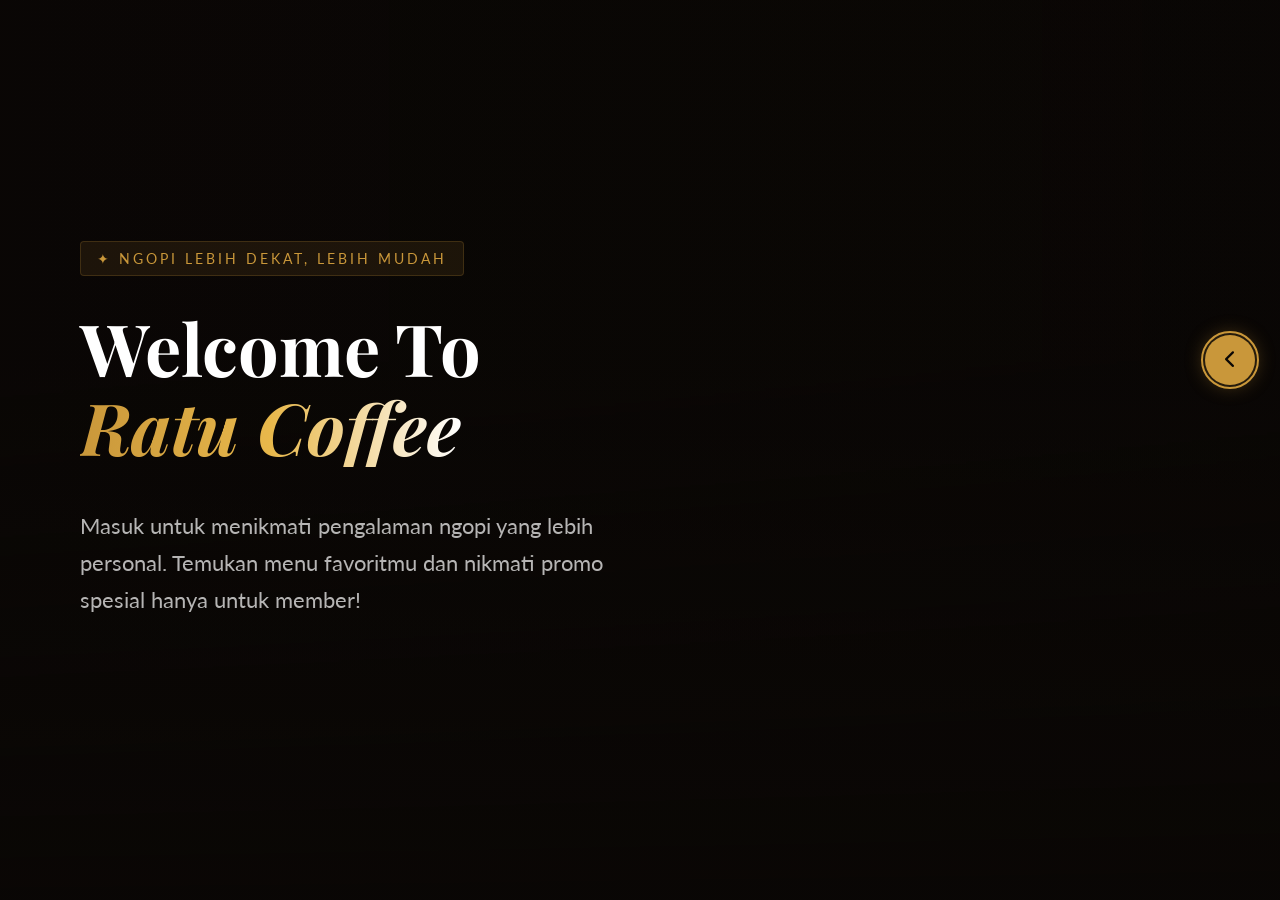
<file: index.html>
<!doctype html>
<html lang="id">
  <head>
    <meta charset="UTF-8" />
    <meta name="viewport" content="width=device-width, initial-scale=1.0" />
    <title>Ratu coffee</title>
    <link
      href="https://fonts.googleapis.com/css2?family=Playfair+Display:ital,wght@0,600;0,700;1,600&family=Lato:wght@300;400;700&display=swap"
      rel="stylesheet"
    />
    <!-- Font Awesome for icons -->
    <link
      rel="stylesheet"
      href="https://cdnjs.cloudflare.com/ajax/libs/font-awesome/6.4.0/css/all.min.css"
    />
    <link rel="stylesheet" href="style.css" />
    <!-- Google Identity Services SDK -->
    <script src="https://accounts.google.com/gsi/client" async defer></script>
  </head>
  <body>
    <div class="main-bg"></div>
    <!-- PANEL KIRI  -->
    <div class="left">
      <div class="left-content">
        <div class="left-badge">
          <span>✦ Ngopi Lebih Dekat, Lebih Mudah</span>
        </div>

        <div class="left-title">
          Welcome To<br />
          <em>Ratu Coffee</em><br />
        </div>
        <p class="left-sub">
          Masuk untuk menikmati pengalaman ngopi yang lebih personal. Temukan
          menu favoritmu dan nikmati promo spesial hanya untuk member!
        </p>
      </div>

      <!-- Tombol buka panel (hidden by default) -->
      <button
        class="btn-open-panel show"
        id="openPanelBtn"
        onclick="toggleRightPanel()"
      >
        <span>LOGIN</span>
        <div class="icon-box">
          <i class="fas fa-chevron-left"></i>
        </div>
      </button>

    </div>

    <!--  PANEL KANAN -->
    <div class="right panel-off" id="rightPanel">
      <button class="btn-hide-panel" onclick="toggleRightPanel()">
        <i class="fas fa-times"></i>
      </button>
      <!-- LOGIN FORM -->
      <div id="login-form" class="auth-container active">
        <div class="logo">
          <div class="logo-icon"><i class="fas fa-coffee"></i></div>
        </div>
        <h2 class="form-heading">Selamat Datang</h2>
        <p class="form-sub">Masukkan akun Anda untuk melanjutkan</p>

        <!-- Pesan error/info -->
        <div class="error" id="err">Email atau password salah. Coba lagi.</div>

        <!-- Input email -->
        <div class="field">
          <label for="email">Email Address</label>
          <input
            type="email"
            id="email"
            placeholder="Masukan email Anda"
            autocomplete="off"
            oninput="checkEmail('email', 'err-email')"
          />
          <div
            id="err-email"
            style="
              color: #e07070;
              font-size: 11px;
              margin-top: 5px;
              display: none;
            "
          >
            Format email tidak valid! (Harus ada .com atau sejenisnya)
          </div>
        </div>

        <!-- Input password -->
        <div class="field">
          <label for="pass">Password</label>
          <div class="password-wrapper">
            <input
              type="password"
              id="pass"
              placeholder="Masukan Password Anda"
              autocomplete="new-password"
            />
            <button
              type="button"
              class="toggle-password"
              onclick="togglePassword()"
            >
              <i class="fas fa-eye" id="toggleIcon"></i>
            </button>
          </div>
        </div>

        <!-- Remember & forgot -->
        <div class="row">
          <label class="remember">
            <input type="checkbox" checked /> Ingatlah aku
          </label>
          <div class="forgot" onclick="switchForm('forgot')">
            Lupa kata sandi?
          </div>
        </div>

        <!-- Tombol login -->
        <button class="btn-primary" id="loginBtn" onclick="doLogin()">
          Masuk
        </button>

        <!-- Real Google Login Button -->
        <div
          id="googleBtnContainer"
          style="display: flex; justify-content: center; margin-bottom: 20px"
        >
          <div id="googleBtn"></div>
        </div>

        <div class="divider"><span>ATAU MASUK DENGAN</span></div>

        <p class="signup">
          Belum punya akun?
          <a href="#" onclick="switchForm('register')">Buat akun</a>
        </p>
      </div>

      <!-- FORGOT PASSWORD FORM -->
      <div id="forgot-form" class="auth-container">
        <div class="logo">
          <div class="logo-icon">☕</div>
        </div>

        <h2 class="form-heading">Reset Password</h2>
        <p class="form-sub">
          Masukkan alamat email Anda dan kami akan mengirimkan tautan untuk
          mengatur ulang kata sandi Anda.
        </p>

        <div class="error" id="err-forgot"></div>

        <div class="field">
          <label for="forgot-email">Email Address</label>
          <input
            type="email"
            id="forgot-email"
            placeholder="your@email.com"
            oninput="checkEmail('forgot-email', 'err-forgot-email')"
          />
          <div
            id="err-forgot-email"
            style="
              color: #e07070;
              font-size: 11px;
              margin-top: 5px;
              display: none;
            "
          >
            Format email tidak valid!
          </div>
        </div>

        <button class="btn-primary" onclick="handleReset()">
          Kirim Tautan
        </button>

        <button class="btn-secondary" onclick="switchForm('login')">
          Kembali ke Halaman Login
        </button>
      </div>

      <!-- REGISTER FORM -->
      <div id="register-form" class="auth-container">
        <div class="logo">
          <div class="logo-icon">☕</div>
        </div>

        <h2 class="form-heading">Buat Akun</h2>
        <p class="form-sub"></p>

        <div class="error" id="err-register"></div>

        <div class="field">
          <label for="reg-name">Nama Lengkap</label>
          <input type="text" id="reg-name" placeholder="Masukan Nama Anda" />
        </div>

        <div class="field">
          <label for="reg-email">Email Address</label>
          <input
            type="email"
            id="reg-email"
            placeholder="Masukan Email Anda"
            oninput="checkEmail('reg-email', 'err-reg-email')"
          />
          <div
            id="err-reg-email"
            style="
              color: #e07070;
              font-size: 11px;
              margin-top: 5px;
              display: none;
            "
          >
            Format email tidak valid!
          </div>
        </div>

        <div class="field">
          <label for="reg-pass">Password</label>
          <input
            type="password"
            id="reg-pass"
            placeholder="Masukan Password Anda"
          />
        </div>

        <button class="btn-primary" onclick="handleRegister()">Daftar</button>

        <button class="btn-secondary" onclick="switchForm('login')">
          Sudah punya akun? Masuk
        </button>
      </div>
    </div>

    <!-- JS di file terpisah -->
    <!-- SOCIAL LOGIN MODAL -->
    <div id="socialModal" class="social-modal-overlay">
      <!-- Loading State (Hidden initially) -->
      <div id="socialLoading" class="social-loading" style="display: none">
        <div class="spinner"></div>
        <p>Menghubungkan...</p>
      </div>

      <!-- Account Selection State -->
      <div id="socialContent" class="social-modal-content">
        <div class="social-modal-header">
          <div id="social-brand-icon" style="margin-bottom: 15px"></div>
          <h3
            id="social-modal-title"
            style="
              font-family: &quot;Roboto&quot;, sans-serif;
              font-weight: 400;
            "
          >
            Pilih Akun
          </h3>
          <p id="social-modal-sub">
            untuk melanjutkan ke <strong>Ratu Coffee</strong>
          </p>
        </div>
        <div class="account-list">
          <div
            class="account-item"
            onclick="selectAccount('Arif Madu', 'arifmadu@gmail.com')"
          >
            <div class="acc-avatar">A</div>
            <div class="acc-info">
              <div class="acc-name">Arif Madu</div>
              <div class="acc-email">arifmadu@gmail.com</div>
            </div>
            <i
              class="fas fa-chevron-right"
              style="margin-left: auto; font-size: 12px; color: #ccc"
            ></i>
          </div>
          <div
            class="account-item"
            onclick="selectAccount('Kaydenn', 'kaydenn.dev@apple.com')"
          >
            <div class="acc-avatar" style="background: #5f6368">K</div>
            <div class="acc-info">
              <div class="acc-name">Kaydenn</div>
              <div class="acc-email">kaydenn.dev@apple.com</div>
            </div>
            <i
              class="fas fa-chevron-right"
              style="margin-left: auto; font-size: 12px; color: #ccc"
            ></i>
          </div>
          <div class="account-item" onclick="closeSocialModal()">
            <div
              class="acc-avatar"
              style="background: #fff; border: 1px solid #ddd; color: #5f6368"
            >
              <i class="fas fa-user-plus" style="font-size: 12px"></i>
            </div>
            <div class="acc-info">
              <div class="acc-name" style="color: #5f6368">
                Gunakan akun lain
              </div>
            </div>
          </div>
        </div>
        <div class="social-modal-footer-info">
          Untuk melanjutkan, Google akan membagikan nama, alamat email,
          preferensi bahasa, dan foto profil Anda dengan Ratu Coffee.
        </div>
        <div class="social-modal-footer">
          <button class="btn-cancel" onclick="closeSocialModal()">Batal</button>
        </div>
      </div>
    </div>

    <script src="script.js"></script>
  </body>
</html>
</file>
<file: style.css>
* {
  box-sizing: border-box;
  margin: 0;
  padding: 0;
}

:root {
  --black: #0a0705;
  --dark: #120e0a;
  --card: #1a1410;
  --border: #2e2318;
  --border2: #3d3020;
  --gold: #c9973a;
  --gold-light: #e8b84b;
  --gold-dim: rgba(201, 151, 58, 0.15);
  --cream: #f5e6c8;
  --muted: #7a6a55;
  --red-bg: rgba(180, 50, 50, 0.1);
  --red-border: rgba(180, 50, 50, 0.3);
  --red-text: #e07070;
}

/*  BODY */
body {
  font-family: "Lato", sans-serif;
  background: var(--black);
  min-height: 100vh;
  display: flex;
  overflow: hidden;
}

/* PANEL KIRI */

.left {
  flex: 1;
  position: relative;
  overflow: hidden;
  display: flex;
  flex-direction: column;
  justify-content: center;
  padding: 48px 48px 48px 80px;
  transition: all 0.6s cubic-bezier(0.4, 0, 0.2, 1);
}

.left.full {
  flex: 1;
}

/* Tombol buka panel (muncul saat panel kanan disembunyikan) */
.btn-open-panel {
  position: absolute;
  right: 25px;
  top: 40%;
  transform: translateY(-50%);
  display: none;
  align-items: center;
  gap: 0;
  cursor: pointer;
  z-index: 100;
  transition: all 0.5s cubic-bezier(0.4, 0, 0.2, 1);
  background: none;
  border: none;
  padding: 0;
}

.btn-open-panel .icon-box {
  width: 50px;
  height: 50px;
  background: var(--gold);
  border-radius: 50%;
  color: var(--black);
  display: flex;
  align-items: center;
  justify-content: center;
  font-size: 18px;
  box-shadow: 0 0 20px rgba(201, 151, 58, 0.4);
  transition: all 0.5s cubic-bezier(0.4, 0, 0.2, 1);
  z-index: 2;
  position: relative;
}

.btn-open-panel .icon-box::after {
  content: '';
  position: absolute;
  inset: -4px;
  border-radius: 50%;
  border: 2px solid var(--gold);
  animation: pulse 2s infinite;
}

@keyframes pulse {
  0% { transform: scale(1); opacity: 0.5; }
  100% { transform: scale(1.5); opacity: 0; }
}


.btn-open-panel span {
  color: #ffffff;
  background: rgba(201, 151, 58, 0.15);
  backdrop-filter: blur(12px);
  -webkit-backdrop-filter: blur(12px);
  padding: 8px 24px 8px 30px;
  border-radius: 30px 0 0 30px;
  margin-right: -25px;
  font-weight: 700;
  font-size: 11px;
  letter-spacing: 3px;
  text-transform: uppercase;
  opacity: 0;
  transform: translateX(30px);
  transition: all 0.5s cubic-bezier(0.4, 0, 0.2, 1);
  pointer-events: none;
  border: 1px solid rgba(201, 151, 58, 0.3);
  border-right: none;
  box-shadow: -5px 0 15px rgba(0,0,0,0.2);
}

.btn-open-panel:hover span {
  opacity: 1;
  transform: translateX(0);
  margin-right: 15px;
}

.btn-open-panel:hover .icon-box {
  transform: scale(1.1) rotate(-90deg);
  background: var(--gold-light);
  box-shadow: 0 0 35px rgba(201, 151, 58, 0.6);
}

.btn-open-panel.show {
  display: flex;
}

/* Background foto dengan overlay */

.main-bg {
  position: fixed;
  inset: 0;
  z-index: -1;
  background:
    linear-gradient(to top, rgba(10, 7, 5, 0.92) 0%, rgba(10, 7, 5, 0.15) 60%),
    linear-gradient(to right, rgba(10, 7, 5, 0) 0%, rgba(10, 7, 5, 0.2) 100%),
    url("https://images.unsplash.com/photo-1495474472287-4d71bcdd2085?w=1200&q=80")
      0% center / cover no-repeat;
  transform-origin: left center;
  animation: zoomBG 20s infinite alternate;
}

@keyframes zoomBG {
  0% { transform: scale(1) translateX(0); }
  100% { transform: scale(1.1) translateX(-20px); }
}



.left-overlay {
  position: absolute;
  inset: 0;
  background: radial-gradient(
    circle at 20% 50%,
    rgba(10, 7, 5, 0) 0%,
    rgba(10, 7, 5, 0.8) 100%
  );
  z-index: 0;
}

/* Judul besar */
.left-title {
  font-family: "Playfair Display", serif;
  font-size: clamp(36px, 6vw, 72px);
  font-weight: 700;
  color: #ffffff;
  line-height: 1.1;
  margin-bottom: 40px;
  opacity: 0;
  transform: translateY(30px);
  transition: all 0.8s cubic-bezier(0.2, 0.8, 0.2, 1);
}

body.ready .left-title {
  opacity: 1;
  transform: translateY(0);
}

.left-title em {
  color: var(--gold); /* Fallback */
  background: linear-gradient(
    90deg,
    var(--gold) 0%,
    var(--gold-light) 25%,
    #ffffff 50%,
    var(--gold-light) 75%,
    var(--gold) 100%
  );
  background-size: 200% auto;
  -webkit-background-clip: text;
  background-clip: text;
  -webkit-text-fill-color: transparent;
  font-style: italic;
  display: inline-block;
  animation: shine 4s linear infinite;
}

@keyframes shine {
  to { background-position: 200% center; }
}



.left-title .gold-text {
  color: var(--gold);
  font-style: italic;
}

/* Badge di atas judul */
.left-badge {
  display: inline-flex;
  align-items: center;
  gap: 8px;
  padding: 8px 16px;
  background: rgba(201, 151, 58, 0.1);
  border: 1px solid rgba(201, 151, 58, 0.2);
  border-radius: 4px;
  
  /* Remove Shimmer from Box */
  background: rgba(201, 151, 58, 0.1);
  color: var(--gold);
  
  font-size: 14px;
  letter-spacing: 3px;
  text-transform: uppercase;
  margin-bottom: 32px;
  position: relative;
  animation: floatBadge 4s ease-in-out infinite;
}

@keyframes floatBadge {
  0%, 100% { transform: translateY(0); }
  50% { transform: translateY(-8px); }
}

/* Paragraf deskripsi */
.left-sub {
  font-size: clamp(14px, 3vw, 22px);
  color: rgba(255, 255, 255, 0.7);
  line-height: 1.7;
  max-width: 540px;
  margin-bottom: 40px;
  opacity: 0;
  transform: translateY(20px);
  transition: all 0.8s cubic-bezier(0.2, 0.8, 0.2, 1) 0.2s;
}

body.ready .left-sub {
  opacity: 1;
  transform: translateY(0);
}

/* Garis dekoratif */
.left-line {
  width: 60px;
  height: 2px;
  background: var(--gold);
  margin-bottom: 24px;
}


/* ============================================
   PANEL KANAN — form login
   ============================================ */
.right {
  width: 420px;
  flex-shrink: 0;
  background: rgba(18, 14, 10, 0.15);
  backdrop-filter: blur(25px);
  -webkit-backdrop-filter: blur(25px);
  display: flex;
  flex-direction: column;
  justify-content: flex-start;
  align-items: center;
  padding: 60px 44px 40px;
  overflow-y: auto;
  position: relative;
  border-left: 1px solid var(--border);
  transition: all 0.8s cubic-bezier(0.4, 0, 0.2, 1);
  transform: translateX(100%);
}

body.ready .right {
  transform: translateX(0);
}

.right.panel-off {
  display: none !important;
}

.btn-hide-panel {
  position: absolute;
  left: 20px;
  top: 20px;
  background: rgba(255, 255, 255, 0.05);
  border: 1px solid var(--border);
  width: 36px;
  height: 36px;
  border-radius: 50%;
  color: var(--cream);
  font-size: 16px;
  cursor: pointer;
  transition: all 0.3s ease;
  z-index: 100;
  display: flex;
  align-items: center;
  justify-content: center;
}

.btn-hide-panel:hover {
  background: rgba(255, 255, 255, 0.1);
  color: var(--gold);
  transform: rotate(90deg);
}

.auth-container {
  display: none;
  flex-direction: column;
  margin: 0;
  padding: 0;
  min-height: min-content;
  width: 100%;
  max-width: 360px;
}


.auth-container.active {
  display: flex;
}

/* ---------- LOGO ---------- */
.logo {
  display: flex;
  align-items: center;
  justify-content: center;
  gap: 10px;
  margin-bottom: 25px;
  opacity: 0;
  transform: translateY(20px);
  transition: all 0.6s cubic-bezier(0.2, 0.8, 0.2, 1) 0.3s;
}

body.ready .logo {
  opacity: 1;
  transform: translateY(0);
}

.logo-icon {
  width: 48px;
  height: 48px;
  border-radius: 12px;
  background: var(--gold);
  color: var(--black);
  display: flex;
  align-items: center;
  justify-content: center;
  font-size: 24px;
  animation: float 4s ease-in-out infinite;
}

@keyframes float {
  0%, 100% { transform: translateY(0); }
  50% { transform: translateY(-10px); }
}

/* ---------- HEADING ---------- */
.form-heading {
  font-family: "Playfair Display", serif;
  font-size: 28px;
  font-weight: 700;
  color: #ffffff;
  margin-bottom: 12px;
  text-align: center;
  opacity: 0;
  transform: translateY(20px);
  transition: all 0.6s cubic-bezier(0.2, 0.8, 0.2, 1) 0.4s;
}

body.ready .form-heading {
  opacity: 1;
  transform: translateY(0);
}

.form-sub {
  font-size: 14px;
  color: #ffffff;
  opacity: 0.9;
  margin-bottom: 30px;
  font-weight: 300;
  text-align: center;
  opacity: 0;
  transform: translateY(20px);
  transition: all 0.6s cubic-bezier(0.2, 0.8, 0.2, 1) 0.5s;
}

body.ready .form-sub {
  opacity: 1;
  transform: translateY(0);
}

/* ---------- FORM ELEMENTS ---------- */
.field {
  margin-bottom: 16px;
  display: flex;
  flex-direction: column;
  opacity: 0;
  transform: translateY(15px);
  transition: all 0.5s cubic-bezier(0.2, 0.8, 0.2, 1);
}

body.ready .field {
  opacity: 1;
  transform: translateY(0);
}

body.ready .field:nth-child(5) { transition-delay: 0.6s; }
body.ready .field:nth-child(6) { transition-delay: 0.7s; }

label {
  font-size: 11px;
  text-transform: uppercase;
  letter-spacing: 1.5px;
  color: var(--gold);
  margin-bottom: 10px;
  font-weight: 600;
}

input {
  background: rgba(255, 255, 255, 0.08);
  border: 1px solid rgba(255, 255, 255, 0.15);
  padding: 16px;
  border-radius: 8px;
  color: #ffffff;
  font-size: 15px;
  transition: all 0.3s ease;
  width: 100%;
}

input::placeholder {
  color: #ffffff;
  opacity: 0.7;
}

input:focus {
  outline: none;
  border-color: var(--gold);
  background: rgba(255, 255, 255, 0.05);
  box-shadow: 0 0 15px var(--gold-dim);
}

/* Password wrapper */
.password-wrapper {
  position: relative;
}

.toggle-password {
  position: absolute;
  right: 16px;
  top: 50%;
  transform: translateY(-50%);
  background: none;
  border: none;
  color: #ffffff;
  cursor: pointer;
  padding: 4px;
  transition: color 0.2s, transform 0.2s;
  opacity: 0.8;
}

.toggle-password:hover {
  color: var(--gold);
  opacity: 1;
  transform: translateY(-50%) scale(1.1);
}

/* Row (remember me & forgot) */
.row {
  display: flex;
  justify-content: space-between;
  align-items: center;
  margin-bottom: 20px;
}

.remember {
  display: flex;
  align-items: center;
  gap: 8px;
  color: var(--muted);
  font-size: 13px;
  cursor: pointer;
}

.remember input {
  width: auto;
  margin: 0;
  accent-color: var(--gold);
}

.forgot {
  color: var(--gold);
  font-size: 13px;
  text-decoration: none;
  transition: color 0.2s;
  cursor: pointer;
}

.forgot:hover {
  color: var(--gold-light);
}

/* Buttons */
.btn-primary {
  background: var(--gold);
  color: var(--black);
  border: none;
  padding: 18px;
  border-radius: 8px;
  font-weight: 700;
  font-size: 14px;
  letter-spacing: 1.5px;
  text-transform: uppercase;
  cursor: pointer;
  transition: all 0.3s cubic-bezier(0.4, 0, 0.2, 1);
  margin-bottom: 16px;
  opacity: 0;
  transform: translateY(15px);
  transition: all 0.5s cubic-bezier(0.2, 0.8, 0.2, 1) 0.8s;
}

body.ready .btn-primary {
  opacity: 1;
  transform: translateY(0);
}

.btn-primary:hover {
  background: var(--gold-light);
  transform: translateY(-2px);
  box-shadow: 0 10px 20px rgba(201, 151, 58, 0.4);
}

.btn-primary {
  position: relative;
  overflow: hidden;
}

.btn-primary::after {
  content: "";
  position: absolute;
  top: -50%;
  left: -60%;
  width: 20%;
  height: 200%;
  background: rgba(255, 255, 255, 0.2);
  transform: rotate(30deg);
  transition: all 0.5s;
}

.btn-primary:hover::after {
  left: 120%;
}

.social-login {
  display: flex;
  align-items: center;
  justify-content: center;
  gap: 12px;
  background: #ffffff;
  color: #3c4043;
  border: 1px solid #dadce0;
  padding: 14px;
  border-radius: 30px;
  font-weight: 500;
  font-size: 15px;
  cursor: pointer;
  transition: all 0.3s ease;
  margin-bottom: 20px;
  opacity: 0;
  transform: translateY(15px);
  transition: all 0.5s cubic-bezier(0.2, 0.8, 0.2, 1) 0.9s;
}

body.ready .social-login {
  opacity: 1;
  transform: translateY(0);
}

.social-login:hover {
  background: #f7f8f8;
  box-shadow: 0 4px 10px rgba(0, 0, 0, 0.1);
}

.social-login img {
  width: 20px;
  height: 20px;
}

/* Divider */
.divider {
  display: flex;
  align-items: center;
  gap: 16px;
  margin-bottom: 20px;
  opacity: 0;
  transition: all 0.6s ease 1s;
}

body.ready .divider {
  opacity: 1;
}

.divider::before,
.divider::after {
  content: "";
  flex: 1;
  height: 1px;
  background: var(--border);
}

.divider span {
  font-size: 10px;
  color: var(--muted);
  letter-spacing: 1px;
}

/* Signup link */
.signup {
  text-align: center;
  color: var(--muted);
  font-size: 14px;
  opacity: 0;
  transform: translateY(10px);
  transition: all 0.6s ease 1.1s;
}

body.ready .signup {
  opacity: 1;
  transform: translateY(0);
}

.signup a {
  color: var(--gold);
  text-decoration: none;
  font-weight: 600;
  margin-left: 4px;
}

.signup a:hover {
  color: var(--gold-light);
}

/* Secondary Button for Back */
.btn-secondary {
  background: transparent;
  color: var(--cream);
  border: 1px solid var(--border);
  padding: 16px;
  border-radius: 8px;
  font-weight: 600;
  font-size: 14px;
  cursor: pointer;
  transition: all 0.3s ease;
  margin-top: 10px;
}

.btn-secondary:hover {
  border-color: var(--gold);
  color: var(--gold);
  background: rgba(255, 255, 255, 0.02);
}

/* Error message */
.error {
  background: var(--red-bg);
  border: 1px solid var(--red-border);
  color: var(--red-text);
  padding: 12px;
  border-radius: 6px;
  font-size: 13px;
  margin-bottom: 24px;
  display: none;
  text-align: center;
}

/* SOCIAL MODAL */
.social-modal-overlay {
  position: fixed;
  inset: 0;
  background: rgba(0, 0, 0, 0.6);
  backdrop-filter: blur(4px);
  z-index: 1000;
  display: none;
  align-items: center;
  justify-content: center;
}
.social-modal {
  background: #fff;
  border-radius: 8px;
  width: 100%;
  max-width: 400px;
  padding: 40px 0 20px;
  color: #3c4043;
  box-shadow:
    0 1px 3px rgba(0, 0, 0, 0.2),
    0 4px 10px rgba(0, 0, 0, 0.2);
  position: relative;
}
.social-modal-header {
  text-align: center;
  padding: 0 40px 24px;
}
#social-brand-icon {
  margin-bottom: 16px;
  display: flex;
  justify-content: center;
}
.social-modal h3 {
  font-family: "Google Sans", "Roboto", Arial, sans-serif;
  font-size: 24px;
  font-weight: 400;
  margin-bottom: 8px;
}
.social-modal-subtitle {
  font-size: 16px;
  color: #3c4043;
}
.account-list {
  border-top: 1px solid #dadce0;
  margin-top: 20px;
}
.account-item {
  display: flex;
  align-items: center;
  gap: 12px;
  padding: 12px 40px;
  border-bottom: 1px solid #dadce0;
  cursor: pointer;
  transition: background 0.2s;
}
.account-item:hover {
  background: #f7f8f8;
}
.acc-avatar {
  width: 30px;
  height: 30px;
  background: #4285f4;
  color: #fff;
  border-radius: 50%;
  display: flex;
  align-items: center;
  justify-content: center;
  font-weight: 500;
  font-size: 14px;
}
.acc-info {
  flex: 1;
}
.acc-name {
  font-size: 14px;
  font-weight: 500;
  color: #3c4043;
}
.acc-email {
  font-size: 12px;
  color: #70757a;
}
.social-modal-footer-info {
  padding: 16px 40px;
  font-size: 12px;
  color: #5f6368;
  line-height: 1.5;
}
.social-modal-footer {
  padding: 0 40px;
  display: flex;
  justify-content: flex-end;
}
.btn-cancel {
  background: none;
  border: none;
  color: #1a73e8;
  font-weight: 500;
  cursor: pointer;
  padding: 8px 16px;
  border-radius: 4px;
}
.btn-cancel:hover {
  background: #f6fafe;
}

/* LOADING SPINNER */
.social-loading {
  background: #fff;
  border-radius: 8px;
  width: 100%;
  max-width: 400px;
  height: 300px;
  display: flex;
  flex-direction: column;
  align-items: center;
  justify-content: center;
  gap: 20px;
  box-shadow: 0 4px 15px rgba(0, 0, 0, 0.1);
}
.spinner {
  width: 40px;
  height: 40px;
  border: 3px solid #f3f3f3;
  border-top: 3px solid #4285f4;
  border-radius: 50%;
}

/* RESPONSIVE MEDIA QUERY */
@media (max-width: 768px) {
  body {
    flex-direction: row; /* Tetap berdampingan seperti desktop */
    overflow: hidden;
  }

  .left {
    width: 100%;
    min-height: 100vh;
    padding: 30px 20px;
    justify-content: center;
    transition: width 0.6s cubic-bezier(0.4, 0, 0.2, 1);
  }

  .left.shrink {
    width: 35%; /* Branding mengecil ke samping */
    min-height: 100vh;
  }

  .right {
    width: 65%; /* Form login muncul di samping */
    height: 100vh;
    padding: 40px 15px;
    border-left: 1px solid var(--border);
    border-top: none;
    justify-content: flex-start;
  }

  .right.panel-off {
    display: none !important;
    width: 0 !important;
  }

  .left-title {
    font-size: clamp(20px, 6vw, 32px);
    text-align: center;
  }

  .left-sub {
    font-size: 11px;
    text-align: center;
    max-width: 100%;
  }

  .form-heading {
    font-size: 22px;
  }

  .form-sub {
    font-size: 12px;
  }

  .auth-container {
    padding: 0;
    max-width: 100%;
  }

  /* Menyesuaikan badge di layar kecil agar tidak terpotong */
  .left-badge {
    padding: 6px 10px;
    font-size: 9px;
  }
}
</file>
